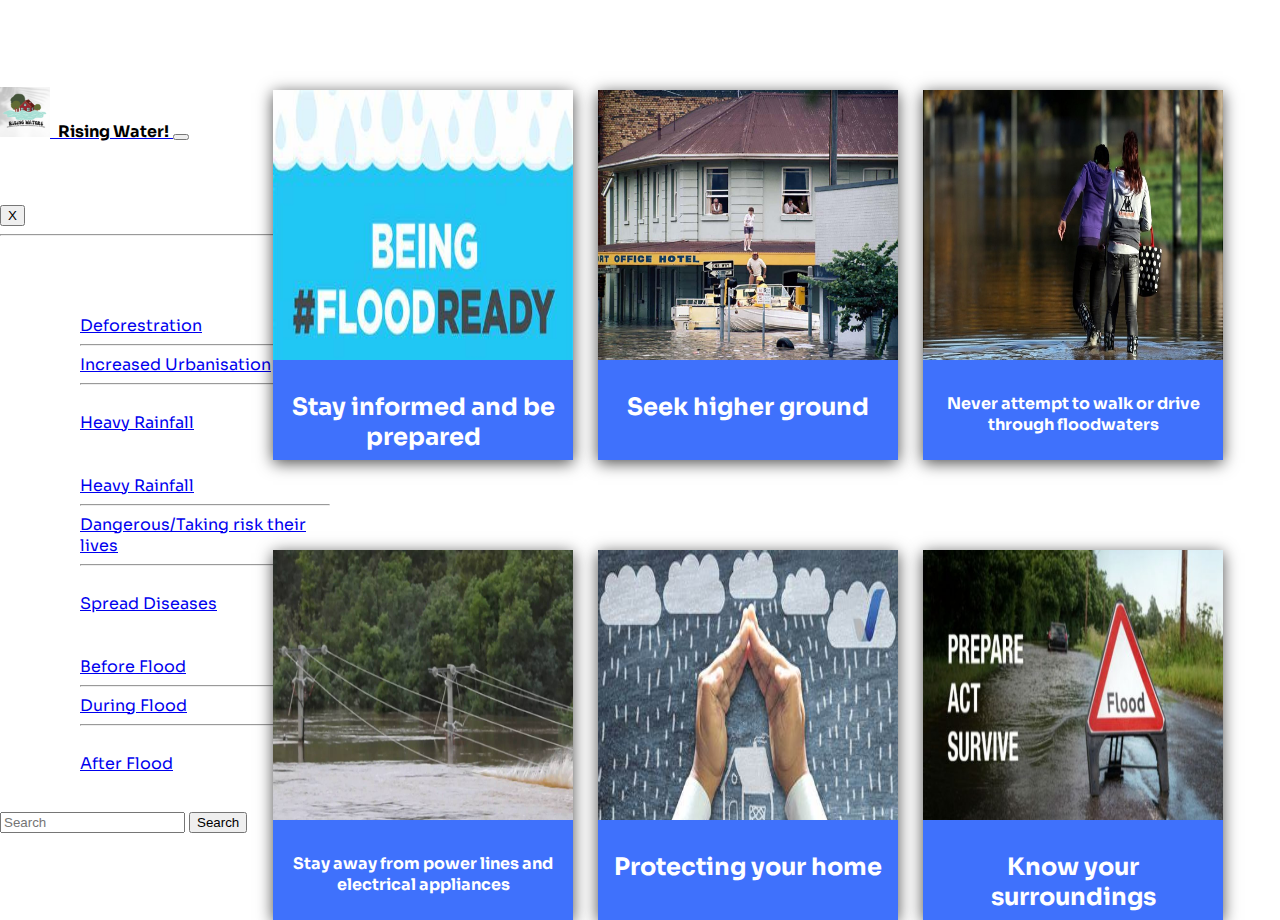
<file: solution.html>
<!DOCTYPE html>
<html lang="en">
<head>
    <meta charset="UTF-8">
    <meta name="viewport" content="width=device-width, initial-scale=1.0">
    <title>Flood Safety Tips</title>

    <script src="https://cdn.jsdelivr.net/npm/@popperjs/core@2.11.8/dist/umd/popper.min.js" integrity="sha384-I7E8VVD/ismYTF4hNIPjVp/Zjvgyol6VFvRkX/vR+Vc4jQkC+hVqc2pM8ODewa9r" crossorigin="anonymous"></script>
    <script src="https://cdn.jsdelivr.net/npm/bootstrap@5.3.0/dist/js/bootstrap.min.js" integrity="sha384-fbbOQedDUMZZ5KreZpsbe1LCZPVmfTnH7ois6mU1QK+m14rQ1l2bGBq41eYeM/fS" crossorigin="anonymous"></script>
    <link href="https://cdn.jsdelivr.net/npm/bootstrap@5.3.0-alpha3/dist/css/bootstrap.min.css" rel="stylesheet" integrity="sha384-KK94CHFLLe+nY2dmCWGMq91rCGa5gtU4mk92HdvYe+M/SXH301p5ILy+dN9+nJOZ" crossorigin="anonymous">  
    <link rel="stylesheet" href="card.css">
    <link rel="icon" type="image/x-icon" href="Logo.png">
    
</head>
<body>
    <!--navbar-->
    <nav class="navbar fixed-top bg-light">
        <div class="container-fluid">
        <a class="navbar-brand" href="index.html"><img class="logo" src="Logo.png" style="width: 50px; height: 50px;">&nbsp;&nbsp;<b style="color: rgb(0, 0, 0);">Rising Water!</b> </a>
        <button class="btn btn-light" "navbar-toggler" type="button" data-bs-toggle="offcanvas" data-bs-target="#offcanvasNavbar" aria-controls="offcanvasNavbar" aria-label="Toggle navigation">
        <span class="navbar-toggler-icon"> </span></button>
        <div class="offcanvas offcanvas-end bg-dark tabindex="-1" id="offcanvasNavbar" aria-labelledby="offcanvasNavbarLabel">
        <div class="offcanvas-header">
        <h5 class="offcanvas-title" id="offcanvasNavbarLabel" style="color: white;"><b>Rising Water!</b>
        </h5><button type="button" class="btn btn-light"data-bs-dismiss="offcanvas" aria-label="Close">X</button>   
        </div>
        <hr style="color: white;">
        <div class="offcanvas-body">
        <ul class="navbar-nav justify-content-end flex-grow-1 pe-3">
        <li class="nav-item">
        <a class="nav-link active" aria-current="page" href="index.html" style="color: white;">Home</a></li>
        <li class="nav-item">
        <a class="nav-link" href="about.html" style="color: white;">About</a></li>
        <li class="nav-item dropdown">
        <a class="nav-link dropdown-toggle" href="#" role="button" data-bs-toggle="dropdown" aria-expanded="false" style="color: white;">Possible Cause</a>
        <ul class="dropdown-menu">               
        <li><a class="dropdown-item" href="deforestration.html">Deforestration</a></li>
        <hr class="dropdown-divider">
        <li><a class="dropdown-item" href="urbanisation.html">Increased Urbanisation</a></li>
        <li><hr class="dropdown-divider"></li>
        <li><a class="dropdown-item" href="rainfall.html">Heavy Rainfall</a></li>             
        </ul><li class="nav-item">
        <li class="nav-item dropdown">
        <a class="nav-link dropdown-toggle" href="#" role="button" data-bs-toggle="dropdown" aria-expanded="false"style="color: white;">Possible Effects</a>
        <ul class="dropdown-menu">               
            <li><a class="dropdown-item" href="heavyrainfall.html">Heavy Rainfall</a></li>
            <hr class="dropdown-divider">
            <li><a class="dropdown-item" href="dangerous.html">Dangerous/Taking risk their lives</a></li>
            <li><hr class="dropdown-divider"></li>
            <li><a class="dropdown-item" href="diseases.html">Spread Diseases</a></li>             
            </ul><li class="nav-item">
                <li class="nav-item dropdown">
                    <a class="nav-link dropdown-toggle" href="#" role="button" data-bs-toggle="dropdown" aria-expanded="false" style="color: white;">What to do</a>
                    <ul class="dropdown-menu">               
                    <li><a class="dropdown-item" href="before.html">Before Flood</a></li>
                    <hr class="dropdown-divider">
                    <li><a class="dropdown-item" href="during.html">During Flood</a></li>
                    <li><hr class="dropdown-divider"></li>
                    <li><a class="dropdown-item" href="after.html">After Flood</a></li>             
                    </ul><li class="nav-item">
            <a class="nav-link" href="solution.html"style="color: white;">Flood Safety Tips</a>
            <a class="nav-link" href="references.html"style="color: white;">Articles</a>
        </li>
        </li>
        </ul>
        <form class="d-flex mt-3" role="search">
        <input class="form-control me-2" type="search" placeholder="Search" aria-label="Search">
        <button class="btn btn-outline-light" type="submit">Search</button>
        </form>
        </div>
        </div>
        </div>
        </nav>    
<!--navbar end-->

<!--card-->
<div class="container">
    <div class="card mb-5">
        <div class="imgbox">
            <img src="beprepared.jpg" alt="Be Prepared">
        </div>
        <div class="content">
            <h2>Stay informed and be prepared</h2>
            <p>Stay updated on weather forecasts and warnings in your area, especially during rainy seasons or in areas prone to flash floods. Have an emergency plan in place and know the safest routes to higher ground. Keep emergency supplies, such as non-perishable food, water, flashlights, batteries, and a first aid kit readily available.</p>
        </div>
    </div>
    <div class="card">
        <div class="imgbox">
            <img src="seekhigherground.jpg" alt="Seek for Higher Ground">
        </div>
        <div class="content">
            <h2>Seek higher ground</h2>
            <p>If you receive a flash flood warning or notice rapidly rising water, immediately move to higher ground. Avoid low-lying areas, canyons, or areas near rivers and streams. As soon as you identify a potential threat, move to the highest point possible, such as a hilltop or a multi-story building.</p>
        </div>
    </div>
    <div class="card">
        <div class="imgbox">
            <img src="walk and drive.jpg" alt="Never attempt to walk or drive through floodwaters">
        </div>
        <div class="content">
            <center><h4>Never attempt to walk or drive through floodwaters</h4></center>
            <p>It is crucial to remember that just six inches of fast-moving water can knock you off your feet, and two feet of water can sweep away most vehicles, including SUVs and trucks. Avoid walking or driving through floodwaters, even if they appear shallow.</p>
        </div>
    </div>
    <div class="card">
        <div class="imgbox">
            <img src="pwerlines.jpg" alt="Stay away from Powelines and electrical appliances">
        </div>
        <div class="content">
            <center><h4>Stay away from power lines and electrical appliances</h4></center>
            <p>During a flash flood, power lines may be down or submerged in water. Avoid contact with any electrical equipment or power lines, as they can cause electrocution.</p>
        </div>
    </div>
    <div class="card">
        <div class="imgbox">
            <img src="protect.jpg" alt="Protecting your home">
        </div>
        <div class="content">
            <h2>Protecting your home</h2>
              <p>Solutions to protect your home vary in terms of cost, effort, time to implement, and effectiveness. Individuals can also ask local officials to find solutions and support measures that reduce risk and lower flood insurance costs.
           </p>
        </div>
    </div>
    <div class="card">
        <div class="imgbox">
            <img src="beaware.jpg" alt="Know your surrounding">
        </div>
        <div class="content">
            <h2>Know your surroundings</h2>
              <p>Be aware of your location and understand if it is prone to flooding. Identify the high-risk areas and plan accordingly. If you live in a flood-prone area, consider purchasing flood insurance to protect your property.</p>
        </div>
    </div>
</div>

</body>
</html>
</file>
<file: card.css>
@import url('https://fonts.googleapis.com/css2?family=Sora:wght@500&display=swap');

body {
    margin: 0;
    padding: 0;
    font-family: sora, san-serif;
    display: flex;  
    justify-content: center;    
    align-items: center;
    align-content: center;  
    min-height: 100vh;
    color: #fff;
}

.container {
    width: 1000px;
    display: flex;
    flex-wrap: wrap;
    justify-content: space-between;
}

.card {
    position: relative;
    left: -6%;
    width: 300px;
    height: 370px;
    transition: 0.3 ease-out;
    box-shadow: 0 3px 15px rgba(0,0,0,0.7);
    margin-top: 90px;
}

.card .imgbox {
    position: relative;
    top: 0 ;        
    left: 0;
    width: 100%;
    height: 100%;
}

.card .imgbox img  {
    position: absolute;
    top: 0;
    left: 0;
    width: 100%;
    height: 80%;
    display: block;
    transition: 0.5s;
}

.card .content {
    position: absolute;
    left: 0;
    bottom: 0;
    width: 100%;
    height: 100px;
    padding: 12px;
    background: #3f71fc;
    transition: all 0.5s cubic-bezier(.48, -0.28, 0.4, 1.4);
    box-sizing: border-box;
    overflow: hidden;
}

.card:hover .content {
    width: 100%;
    height: 100%;
    left: 0;
    bottom: 0;
}

.content  p {
    margin: 10px 0 0;
    padding: 1em 1em;
    transform: translateY(2em);
    line-height: 1.3em;
    transition: 0.3s;
    text-align: justify;
    opacity:0;
}

.card:hover .content p {
    transform: translateY(0);
    opacity: 1;
}

h2 {
    text-align: center;
}

.card:hover {
    box-shadow: 0 0 5em rgba(0,0,0,0.4);
}

P {
    font-size: medium;

}
</file>
